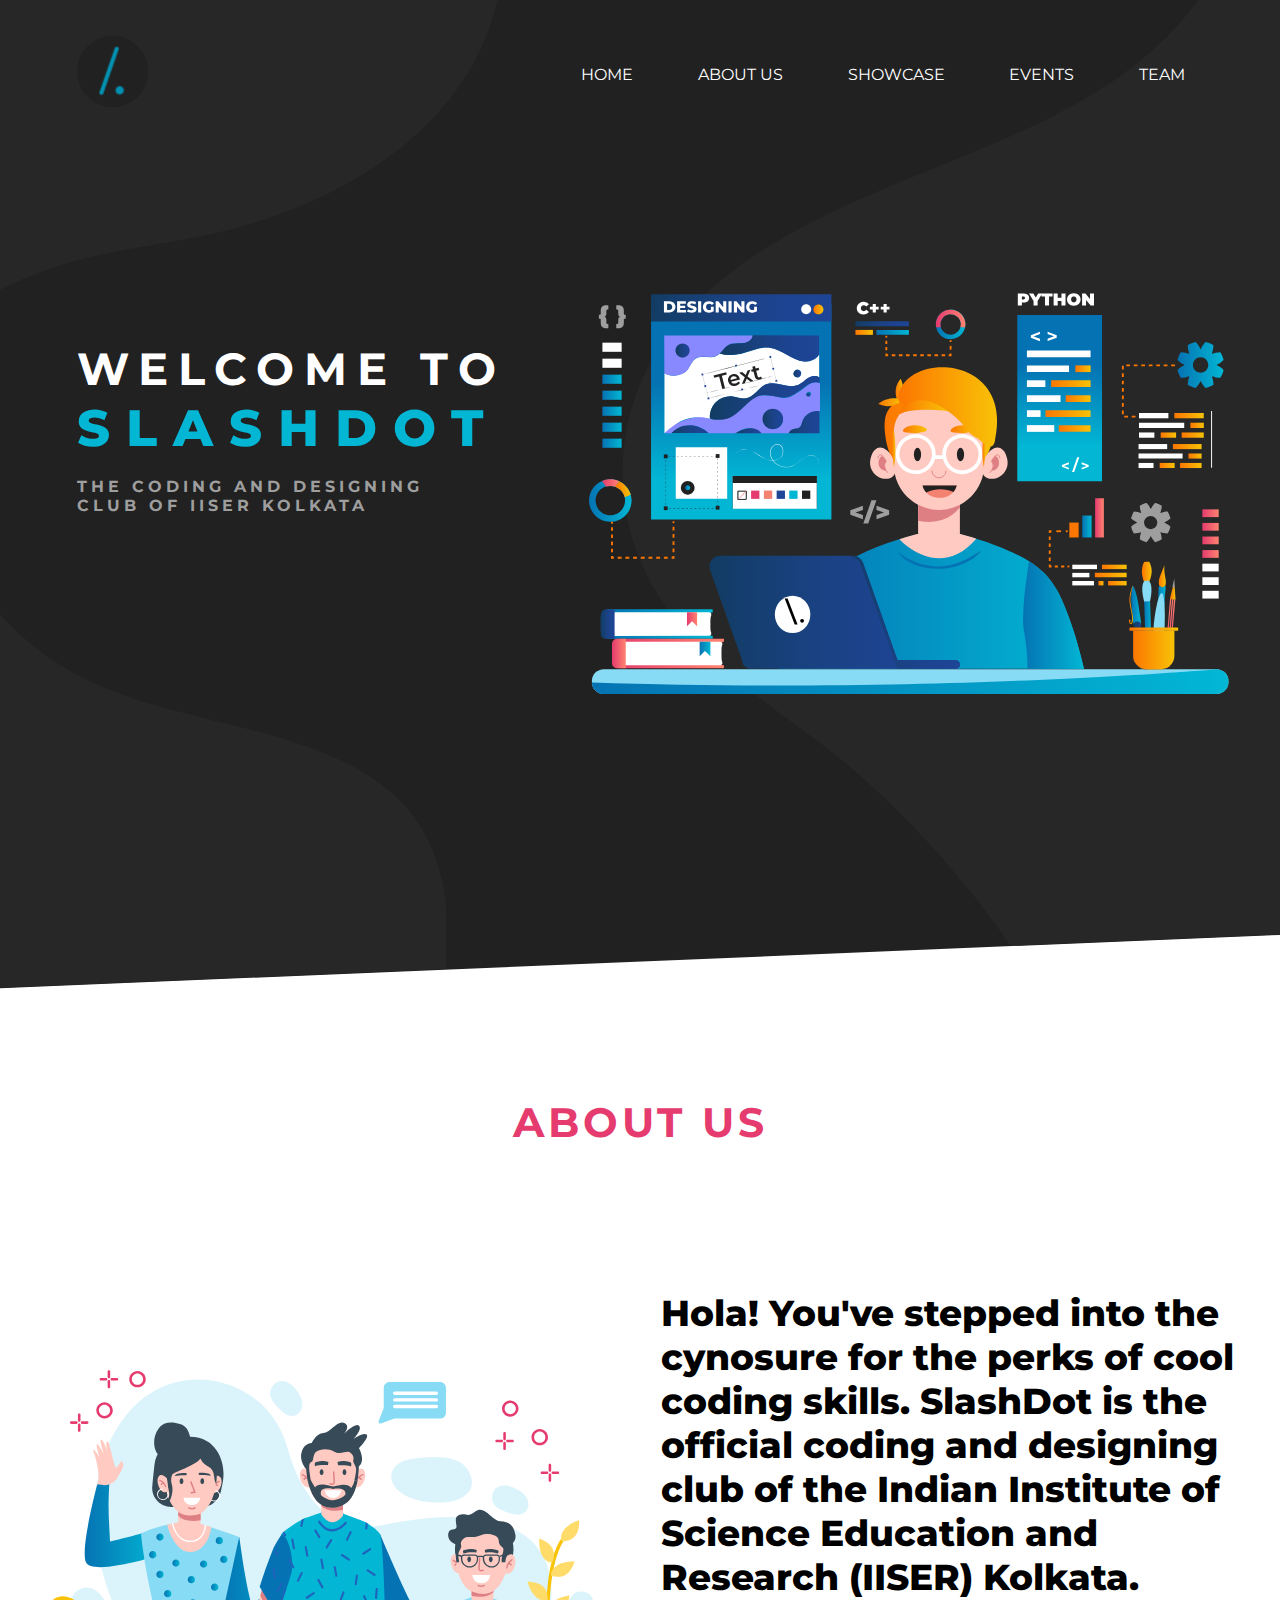
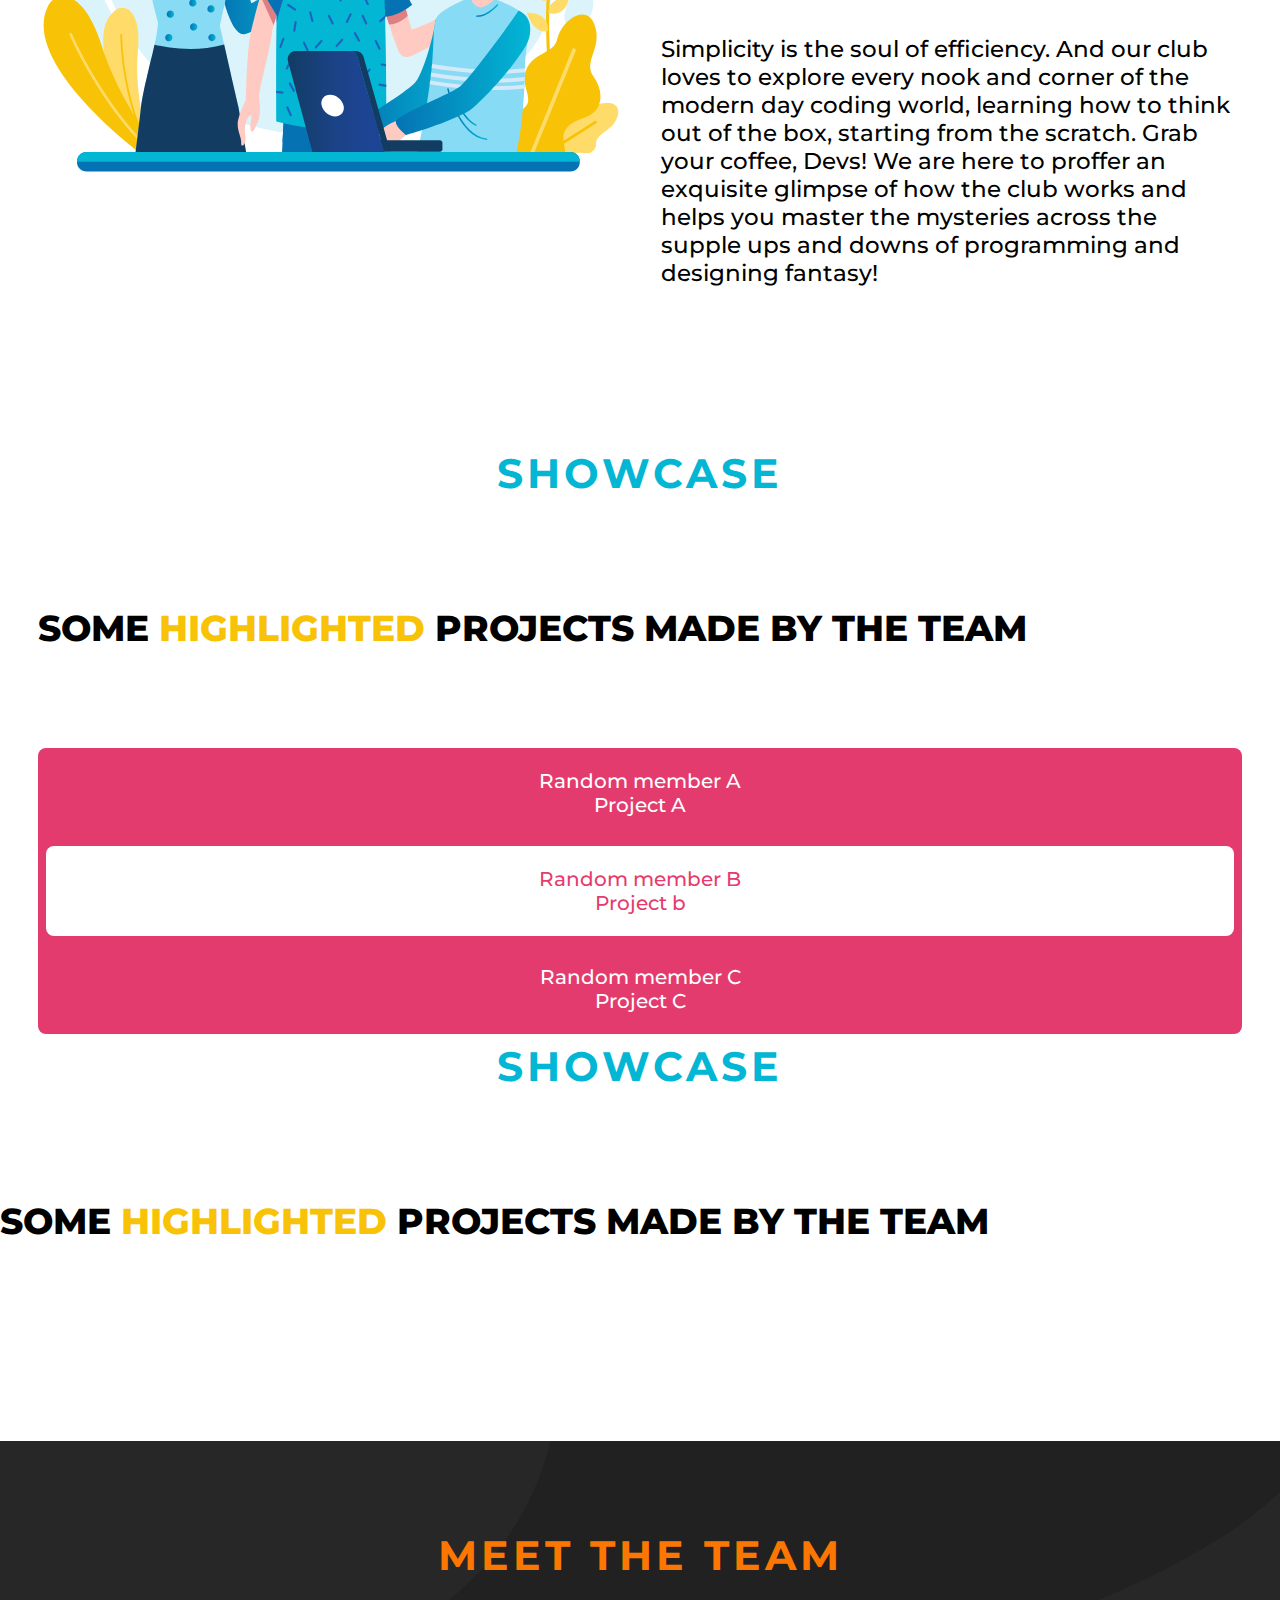
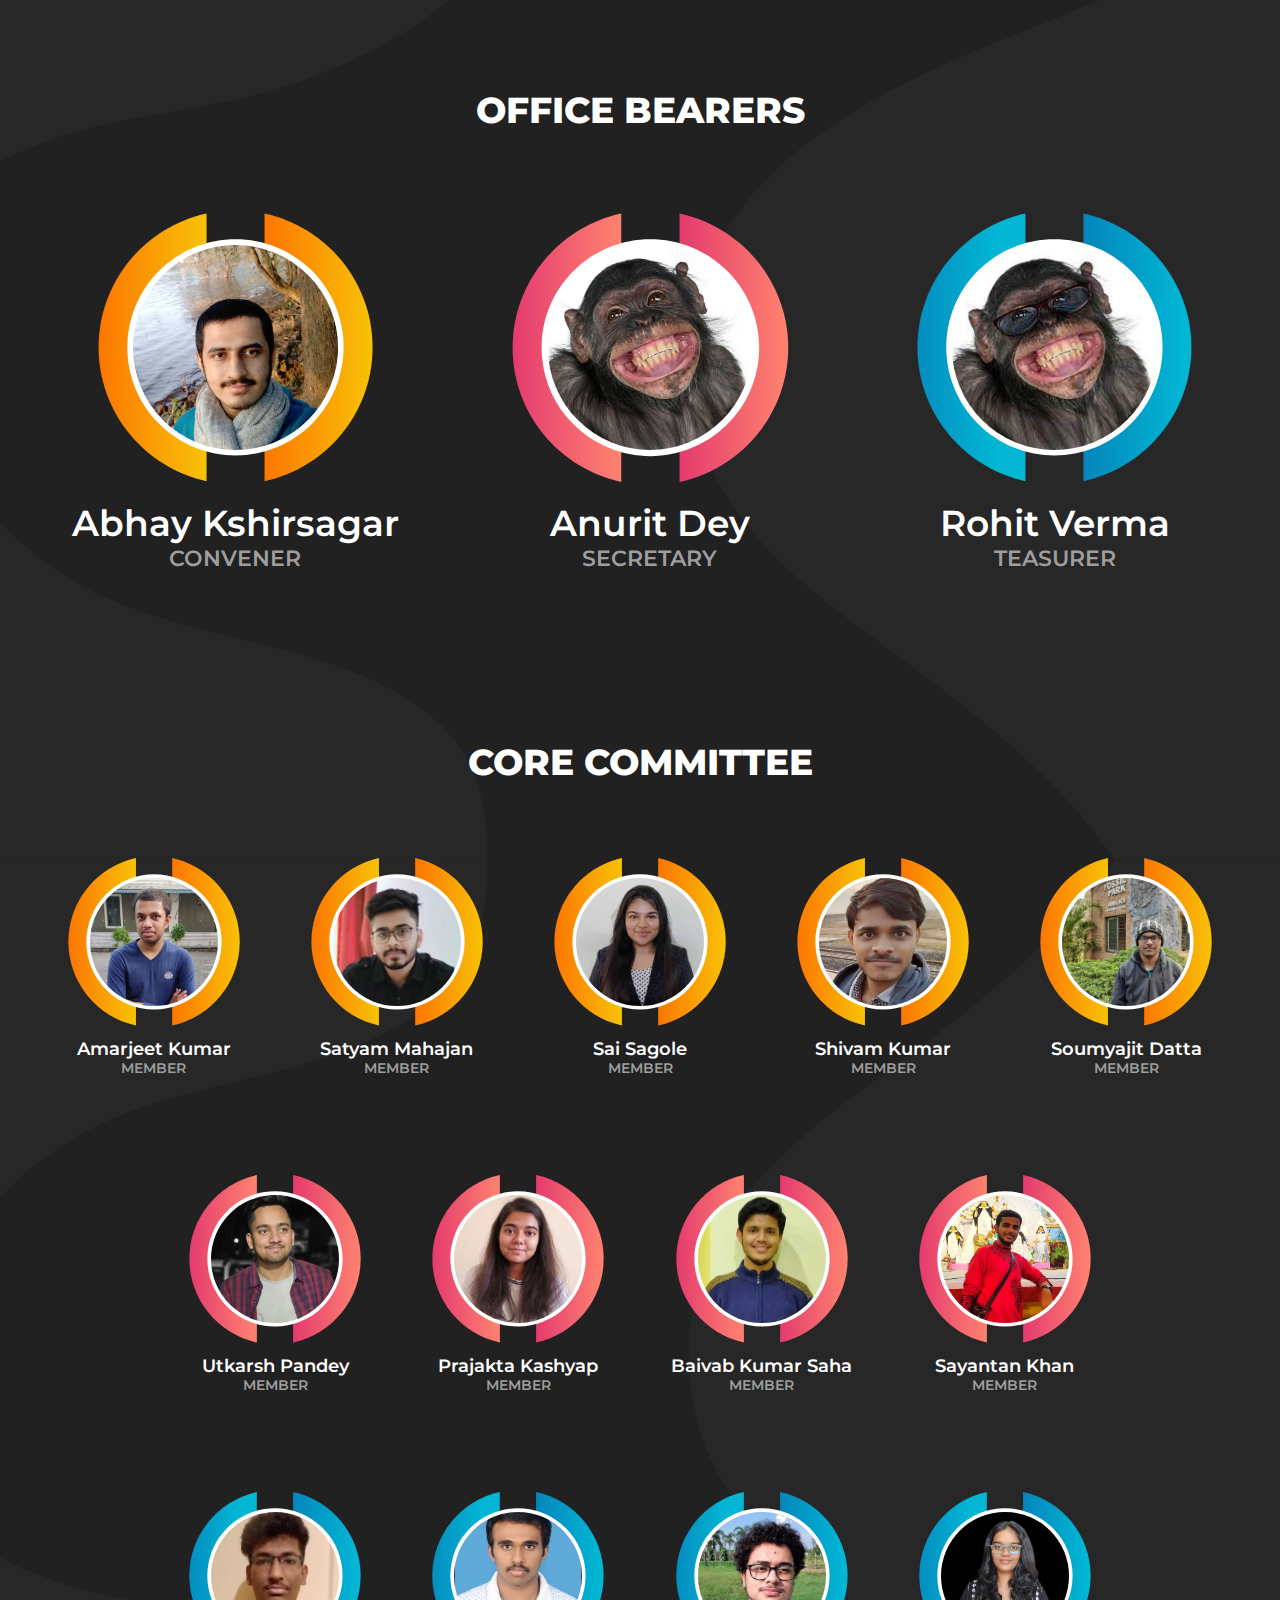
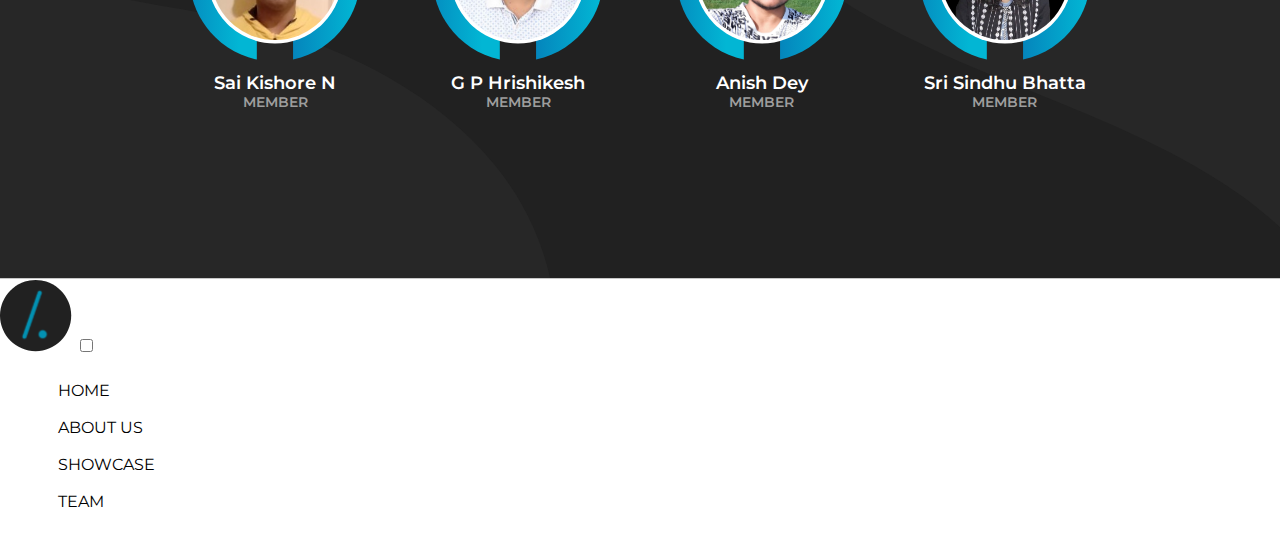
<file: index.html>
<!DOCTYPE html>
<html lang="en">
  <head>
    <meta charset="UTF-8" />
    <meta http-equiv="X-UA-Compatible" content="IE=edge" />
    <meta name="viewport" content="width=device-width, initial-scale=1.0" />
    <meta property="og:image" content="./utils/images/logo.svg" />
    <title>SlashDot Website</title>

    <link rel="stylesheet" href="./css/main.css" />
    <link rel="stylesheet" href="./css/homepage.css" />
    <link rel="stylesheet" href="./css/allFonts.css" />
    <link rel="stylesheet" href="./css/colours.css" />
    <!-- ANIMATE CSS LINK -->
    <link rel="stylesheet" href="https://cdnjs.cloudflare.com/ajax/libs/animate.css/4.1.1/animate.min.css" integrity="sha512-c42qTSw/wPZ3/5LBzD+Bw5f7bSF2oxou6wEb+I/lqeaKV5FDIfMvvRp772y4jcJLKuGUOpbJMdg/BTl50fJYAw==" crossorigin="anonymous" referrerpolicy="no-referrer" />
    <link
      rel="stylesheet"
      href="https://cdnjs.cloudflare.com/ajax/libs/font-awesome/4.7.0/css/font-awesome.min.css"
    />
    <script defer type="module" src="./js/main.js"></script>
  </head>

  <body>
    <!-- desktop version -->
    <div class="homepage">
      <!-- navbar -->
      <div class="desktop">
        <div id="nav-bar-id" class="navbar animate__animated animate__fadeInDown">
          <div>
            <img class="navLogo" src="./utils/images/logo.svg" alt="" />
          </div>
          <div class="navOptionCont white">
            <div
              class="navOptions"
              onclick="navclick('navHome')"
              id="navHome"
            >
              <a href="#">HOME</a>
            </div>
            <div
              class="navOptions"
              onclick="navclick('navAbout')"
              id="navAbout"
            >
              <a href="#about">ABOUT US</a>
            </div>
            <div
              class="navOptions"
              onclick="navclick('navShowcase')"
              id="navShowcase"
            >
              <a href="nav/showcase.html">SHOWCASE</a>
            </div>
            <div
              class="navOptions"
              onclick="navclick('navEvents')"
              id="navEvents"
            >
              <a href="./events.html">EVENTS</a>
            </div>
            <div class="navOptions" onclick="navclick('navTeam')" id="navTeam">
              <a href="#team">TEAM</a>
            </div>
          </div>
        </div>
      </div>

      <!-- spacer -->

      <!-- hero section -->
      <div class="heroCont" id="home">
        <div class="heroHeader"></div>

        <div class="heroSection">
          <div class="heroText animate__animated wow animate__fadeInLeft">
            <div
              class="white"
              style="
                font-size: 3.5vmax;
                letter-spacing: 10px;
                white-space: nowrap;
              "
            >
              WELCOME TO
            </div>
            <div
              class="bluishGrey"
              style="font-size: 4vmax; letter-spacing: 16px; font-weight: 800"
            >
              SLASHDOT
            </div>
            <div
              class="grey"
              style="letter-spacing: 4px; width: 80%; padding: 2vh 0"
            >
              THE CODING AND DESIGNING CLUB OF IISER KOLKATA
            </div>
          </div>
            <img class="heroImg animate__animated wow animate__zoomIn"  src="utils/images/section1.svg" alt="" />
        </div>
      </div>
      <!-- about section -->
      <div class="about-spacer"></div>

      <div id="about">
        <div class="reddish section-heading animate__animated wow animate__fadeInUp">
          <div class="reddish-bg section-heading-line"></div>
          &nbsp&nbsp&nbspABOUT&nbspUS&nbsp&nbsp&nbsp
          <div class="reddish-bg section-heading-line"></div>
        </div>
        <div class="about">
          <img class="animate__animated wow animate__fadeInLeft" src="utils/images/section2.svg" alt="" />
          <div class="about-text">
            <!-- ! Reduce the Font Size and convert to Italics -->
            <div class="section-header-txt about-header animate__animated wow animate__fadeInRight" style="padding:4vh 0px 4vh 0;">
              Hola! You've stepped into the cynosure for the perks of cool coding skills. SlashDot is the official coding and designing club of the Indian Institute of Science Education and Research (IISER) Kolkata.

            </div>
            <div class="about-content animate__animated wow animate__fadeInRight">
              Simplicity is the soul of efficiency. And our club loves to explore every nook and corner of the modern day coding world, learning how to think out of the box, starting from the scratch. Grab your coffee, Devs! We are here to proffer an exquisite glimpse of how the club works and helps you master the mysteries across the supple ups and downs of programming and designing fantasy!

            </div>
          </div>
        </div>
      </div>
      <!-- showcase -->
      <div class="showcase-spacer"></div>
      <div class="desktop">
        <div id="showcase" class="showcase">
          <div class="bluishGrey section-heading animate__animated wow animate__fadeInDown">
            <div class="bluishGrey-bg section-heading-line"></div>
            &nbsp&nbsp&nbspSHOWCASE&nbsp&nbsp&nbsp
            <div class="bluishGrey-bg section-heading-line"></div>
          </div>
          <div class="showcase-content">
            <div class="showcase-text" >
              <div class="section-header-txt animate__animated wow animate__fadeInLeft" style="padding:0 0 10vh 0;">
                SOME
                <font class="orangishLite"> HIGHLIGHTED </font>
                PROJECTS MADE BY THE TEAM
              </div>
              <div class="showcase-buttons animate__animated wow animate__fadeInLeft">
                <div 
                  class="showcase-button animate__animated wow animate__fadeInLeft" 
                  data-wow-delay="0.1s"
                  value="red">
                  <div class="white">Name</div>
                  <div class="white">TITLE</div>
                </div>
                <div
                  class="showcase-button animate__animated wow animate__fadeInLeft" 
                  data-wow-delay="0.3s"
                  value="white"
                  style="background: white">
                  
                  <div class="reddish">Name</div>
                  <div class="reddish">TITLE</div>
                </div>
                <div 
                  class="showcase-button animate__animated wow animate__fadeInLeft" 
                  data-wow-delay="0.5s" 
                  value="red">
                  <div class="white">Name</div>
                  <div class="white">TITLE</div>
                </div>
              </div>
            </div>
            <div
              class="showcase-image animate__animated wow animate__fadeIn"
              style="background-image: url(./utils/images/projects/project_b.png)">
            </div>
          </div>
        </div>
      </div>
      <div class="phone">
        <div id="showcase" class="showcase-phone">
          <div class="bluishGrey section-heading animate__animated wow animate__fadeInDown">
            <div class="bluishGrey-bg section-heading-line"></div>
            &nbsp&nbsp&nbspSHOWCASE&nbsp&nbsp&nbsp
            <div class="bluishGrey-bg section-heading-line"></div>
          </div>
          <!-- TODO : Use Owl Carousel 2 for adding a sliding animation -->
          <div class="section-header-txt animate__animated wow animate__fadeInLeft" style="padding:0 0 10vh 0;">
            SOME
            <font class="orangishLite"> HIGHLIGHTED </font>
            PROJECTS MADE BY THE TEAM
          </div>
          <div
            class="showcase-image animate__animated wow animate__fadeIn"
            style="background-image: url(./utils/images/projects/project_b.png)">
          </div>
          <div class="showcase-buttons animate__animated wow animate__fadeInLeft">
            <!-- TODO : Add Owl Carousel Here so this is useless-->
          </div>
          <div class="showcase-text"> </div>

            
            
          </div>
        </div>
      </div>
      <!-- meet the team -->
      <!-- spacer -->
      <div style="height: 12vh"></div>
      <div class="teamCont" id="team">
        <div class="team-top-spacer"></div>
        <div class="orangish section-heading animate__animated wow animate__fadeInDown">
          <div class="orangish-bg section-heading-line"></div>
          &nbsp&nbsp&nbspMEET THE TEAM&nbsp&nbsp&nbsp
          <div class="orangish-bg section-heading-line"></div>
        </div>
        <div class="white section-header-txt-team animate__animated wow animate__fadeInDown">OFFICE BEARERS</div>
        <!-- OBs -->
        <div class="OBS" id="obs">
          <!-- Card for each ob is added here using javascript. -->
        </div>

        <div class="team-middle-spacer"></div>

        <div class="white section-header-txt-team animate__animated wow animate__fadeInDown">CORE COMMITTEE</div>

        <!-- CC -->
        <div id="CC">
          <!-- Card for each member is added here using javascript. -->
        </div>

        <div class="team-bottom-spacer"></div>
      </div>
    </div>
    <!-- full page info abt team member -->

    <!-- mobile version -->
    <!-- navbar phone -->
    <div class="phone">

      <nav class="phone-navbar">
        <img class="navLogo" src="../utils/images/logo.svg" alt="" />

        <input id="nav-toggle" type="checkbox" />
        <ul class="links">
          <div class="navOptions" onclick="navclick('navHome')" id="navHome">
            <a href="#">HOME</a>
          </div>
          <div class="navOptions" onclick="navclick('navAbout')" id="navAbout">
            <a href="#about">ABOUT US</a>
          </div>
          <div
            class="navOptions active"
            onclick="navclick('navShowcase')"
            id="navShowcase"
          >
            <a href="./nav/showcase.html">SHOWCASE</a>
          </div>
          <div class="navOptions" onclick="navclick('navTeam')" id="navTeam">
            <a href="#team">TEAM</a>
          </div>
        </ul>
        <label for="nav-toggle" class="icon-burger">
          <div class="line"></div>
          <div class="line"></div>
          <div class="line"></div>
        </label>
      </nav>
    </div>
    <!-- JQUERY CDN LINK -->
    <script src="https://cdnjs.cloudflare.com/ajax/libs/jquery/3.6.0/jquery.min.js" integrity="sha512-894YE6QWD5I59HgZOGReFYm4dnWc1Qt5NtvYSaNcOP+u1T9qYdvdihz0PPSiiqn/+/3e7Jo4EaG7TubfWGUrMQ==" crossorigin="anonymous" referrerpolicy="no-referrer"></script>
    <!-- WOW CDN LINK FOR ANIMATIONS  -->
    <script src="https://cdnjs.cloudflare.com/ajax/libs/wow/1.1.2/wow.min.js" integrity="sha512-Eak/29OTpb36LLo2r47IpVzPBLXnAMPAVypbSZiZ4Qkf8p/7S/XRG5xp7OKWPPYfJT6metI+IORkR5G8F900+g==" crossorigin="anonymous" referrerpolicy="no-referrer"></script>
    <script>
      // WOW ANIMATIONS INITIALIZED
      new WOW().init();
    </script>
    <!-- ADDING STICKY NAVBAR -->
    <script src="./js/navBar.js"></script>
  </body>
</html>
</file>
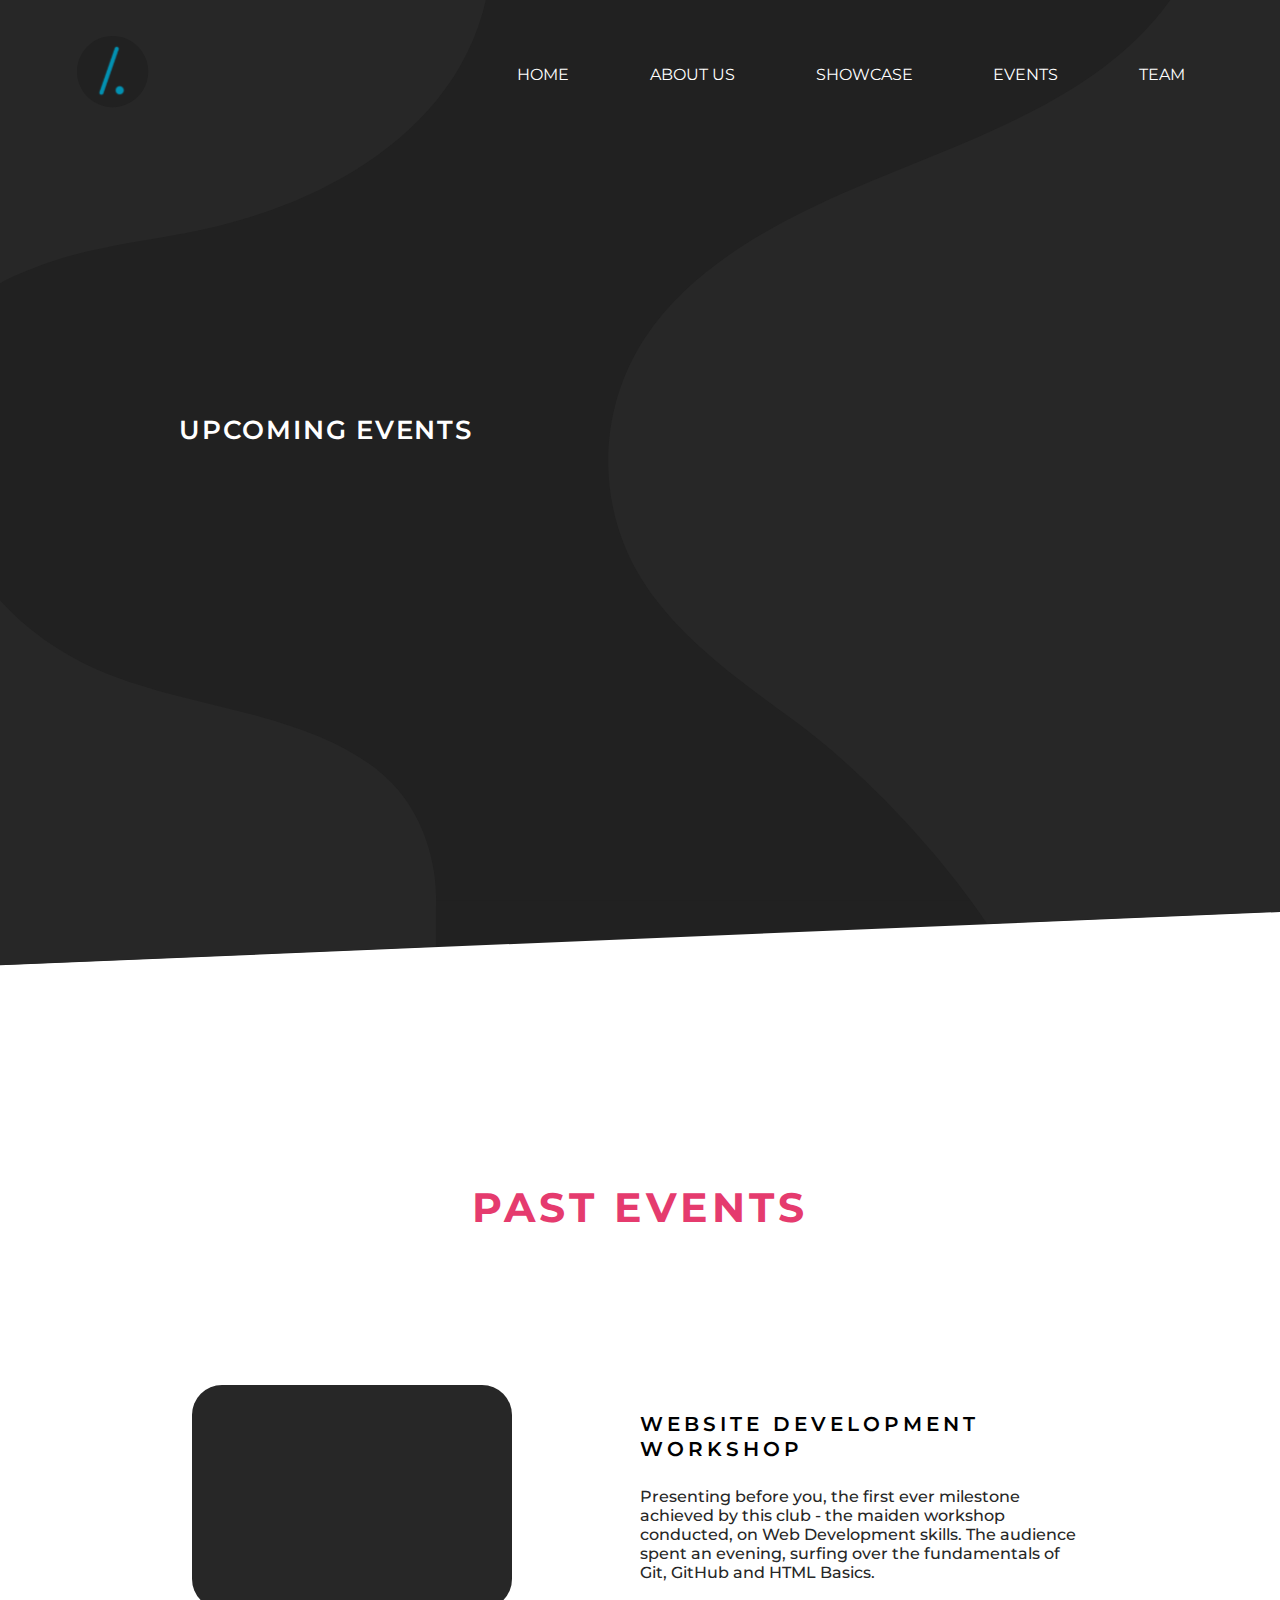
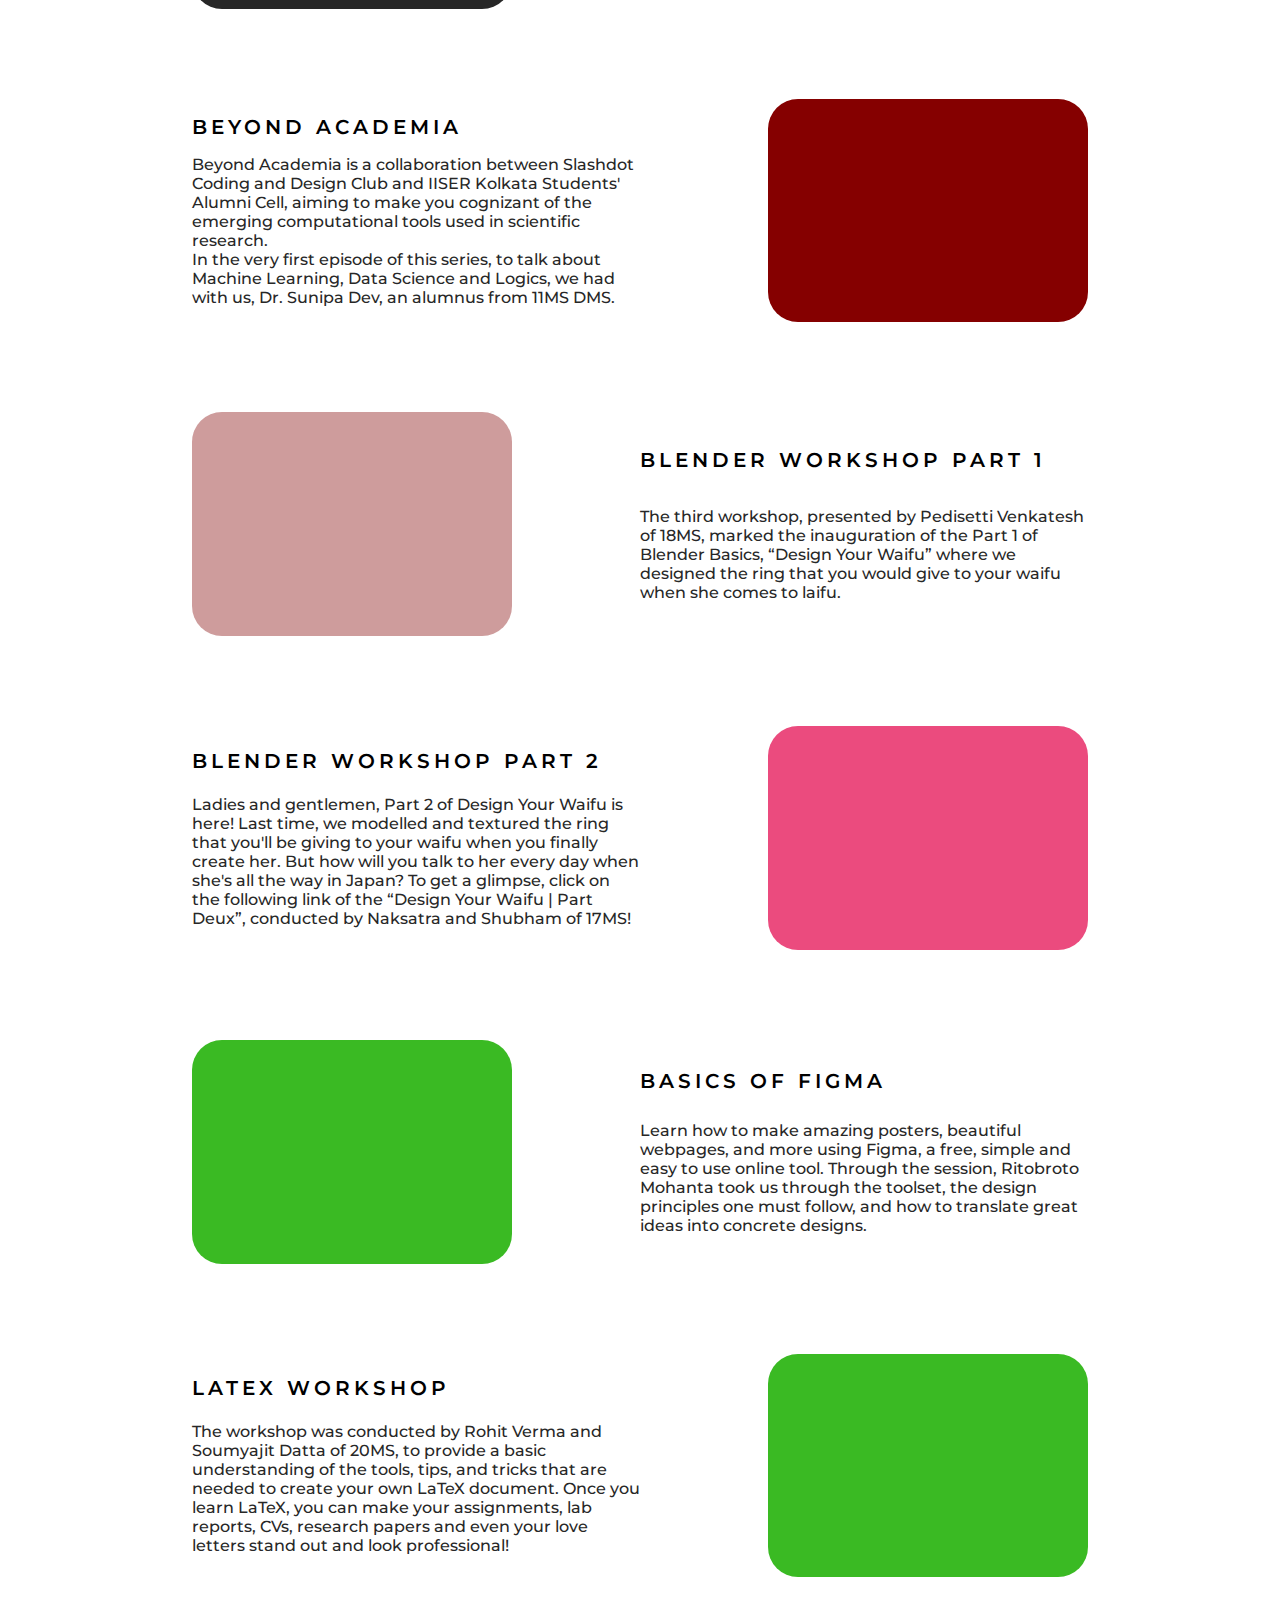
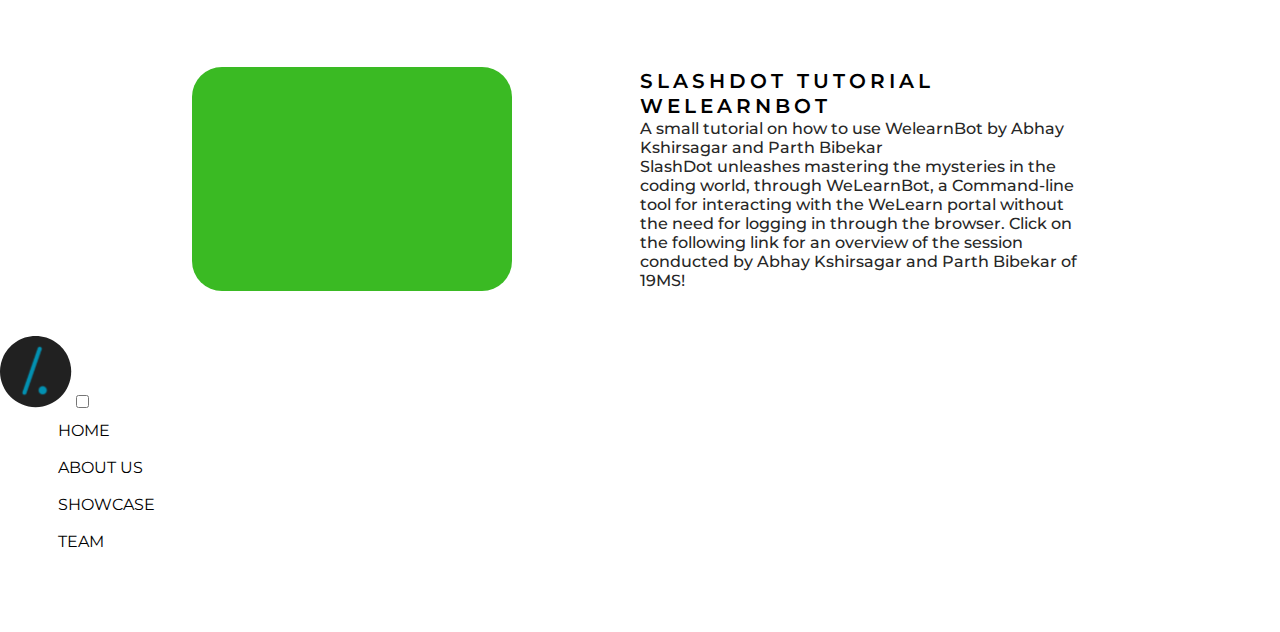
<file: events.html>
<!DOCTYPE html>
<html lang="en">
  <head>
    <meta charset="UTF-8" />
    <meta http-equiv="X-UA-Compatible" content="IE=edge" />
    <meta name="viewport" content="width=device-width, initial-scale=1.0" />
    <meta property="og:image" content="./utils/images/logo.svg" />
    <title>/.</title>

    <link rel="stylesheet" href="./css/main.css" />
    <link rel="stylesheet" href="./css/events.css" />
    <link rel="stylesheet" href="./css/allFonts.css" />
    <link rel="stylesheet" href="./css/colours.css" />
    <link
      href="./css/eventsAndroid.css"
      rel="stylesheet"
      media="screen and (max-width: 700px)"
    />
    <script defer type="module" src="./js/events.js"></script>
  </head>
  <body>
    <div class="events-page">
      <!-- Upcoming events -->
      <div class="upcoming-events">
        <!-- navbar -->
        <div class="navbarBg desktop">
          <div class="navbar">
            <div>
              <img class="navLogo" src="../utils/images/logo.svg" alt="" />
            </div>
            <div class="navOptionCont white">
              <div class="navOptions" onclick="navclick('navHome')" id="navHome">
                <a href="./index.html">HOME</a>
              </div>
              <div
                class="navOptions"
                onclick="navclick('navAbout')"
                id="navAbout"
              >
                <a href="./index.html#about">ABOUT US</a>
              </div>
              <div
                class="navOptions"
                onclick="navclick('navShowcase')"
                id="navShowcase"
              >
                <a href="./nav/showcase.html">SHOWCASE</a>
              </div>
              <div
                class="navOptions"
                onclick="navclick('navEvents')"
                id="navEvents"
              >
                <a href="#">EVENTS</a>
              </div>
              <div class="navOptions" onclick="navclick('navTeam')" id="navTeam">
                <a href="./index.html#team">TEAM</a>
              </div>
            </div>
          </div>
        </div>
        <!-- Space between navbar and upcoming events -->
        <div class="desktop"style="height: 16vh;"></div>
        <div class="phone" style="height: 14vh;"></div>
        <p class="upcoming-events-heading white">Upcoming events</p>
        <div class="desktop"style="height: 10vh;"></div>
        <div class="phone" style="height: 6vh;"></div>
        <div class="upcoming-event-boxes">
          <!-- <div class="upcoming-event-box">
            <p class="upcoming-event-topic"></p>
            <div class="event-line"></div>
            <p class="next-session"></p>
            <p class="venue"></p>
          </div> -->
        </div>
        <!-- Space between upcoming and past events -->
        <div class="desktop" style="height:26vh;"></div>
        <div class="phone" style="height:16vh;"></div>
      </div>
      <div class="past-events">
        <div class="desktop" style="height: 16vh;"></div>
        <div class="phone" style="height: 8vh;"></div>
        <div class="reddish section-heading">
          <div class="reddish-bg section-heading-line"></div>
          &nbsp&nbsp&nbspPAST&nbspEVENTS&nbsp&nbsp&nbsp
          <div class="reddish-bg section-heading-line"></div>
        </div>
        <div class="past-event-boxes">
          <!-- <div class="past-event-box">
            <img src="" alt="" class="past-event-image">
            <div class="past-event-details">
              <p class="past-event-topic"></p>
              <p class="past-event-desc"></p>
            </div>
          </div> -->
        </div>
        <!-- Phone navbar -->
        <div class="phone">
          <nav>
            <img class="navLogo" src="../utils/images/logo.svg" alt="" />
  
            <input id="nav-toggle" type="checkbox" />
            <ul class="links">
              <div class="navOptions" onclick="navclick('navHome')" id="navHome">
                <a href="../index.html">HOME</a>
              </div>
              <div
                class="navOptions"
                onclick="navclick('navAbout')"
                id="navAbout"
              >
                <a href="./about.html">ABOUT US</a>
              </div>
              <div
                class="navOptions"
                onclick="navclick('navShowcase')"
                id="navShowcase"
              >
                <a href="/nav/showcase.html">SHOWCASE</a>
              </div>
              <div class="navOptions" onclick="navclick('navTeam')" id="navTeam">
                <a href="./team.html">TEAM</a>
              </div>
            </ul>
            <label for="nav-toggle" class="icon-burger">
              <div class="line"></div>
              <div class="line"></div>
              <div class="line"></div>
            </label>
          </nav>
        </div>
      </div>
      <div style="height:8vh;"></div>
    </div>
    <!-- navbar sticky toggle -->
    <script src="../js/navBar.js"></script>
  </body>
</html>
</file>
<file: css/main.css>
html{
    scroll-behavior: smooth;
}

body{
    margin: 0;
    font-family: 'Montserrat', sans-serif;
    overflow-x: hidden;
}

/* width */
::-webkit-scrollbar {
    width: 0;
    height: 0;
  }

.flex{
    display: flex;
}

a{
    text-decoration: none;
    color: inherit;
}

button{
    border: none;
    background: none;
    font-style: none;
    font-family: 'Poppins', sans-serif;
}
</file>
<file: css/homepage.css>
body {
  --row-size: 5;
  --navLogo-load-time: 300ms;
  --navLogo-load-delay: 200ms;
  --navbar-load-time: 300ms;
  --navbar-load-delay: 200ms;
  --navOptions-load-time: 500ms;
  --navOptions-load-delay: calc(var(--navbar-load-time) + var(--navbar-load-delay));
}
.homepage {
  width: 100vw;
}

.navLogo {
  width: 8vh;
  cursor: pointer;
}

.navbar {
  padding: 4vh 6vw;
  display: flex;
  justify-content: space-between;
  position: absolute;
  width: 88vw;
  transition: 0.6s;
}
.navOptionCont {
  display: flex;
  justify-content: space-between;
  width: 50vw;
  align-items: center;
}
.navOptions {
  padding: 1vh 2vh;
  border-radius: 10px;

}
.navOptions:hover {
  background-color: #FFFFFF45;
}
.navOptions:active {
  background: linear-gradient(90deg, #0573b3 -0.01%, #02b6d4 99.19%);
}


.sticky {
  position: fixed;
  z-index: 100000;
  background-color: #272727;
  padding: 1vh 6vw;

}

.sticky .navLogo{
  width: 7vh;
  padding: 1vh 0;
}

.heroCont {
  background-repeat: no-repeat;
  background-image: url(../utils/images/bg1.svg);
  background-size: cover;
  width: inherit;
  height: 110vh;
}
.heroHeader {
  height: 32vh;
}
.heroSection {
  display: flex;
  flex-direction: row;
}
.heroText {
  margin: 6vh 6vw;
  font-weight: 700;
  width: 38vw;
}
.heroImg {
  width: 50%;
  padding-right: 4vw;
}

.section-heading-line {
  height: 4px;
  width: 100px;
}
.section-heading {
  display: flex;
  align-items: center;
  justify-content: center;
  font-size: 4.5vmin;
  font-weight: 700;
  letter-spacing: 4px;
  white-space: nowrap;
  margin-bottom: 12vmin;
}
.section-header-txt {
  font-size: 4vmin;
  font-weight: 800;
  text-align: left;
}
.section-header-txt-team {
  font-size: 4vmin;
  font-weight: 800;
  text-align: center;
}
.about-spacer {
  height: 12vh;
}
.about {
  display:flex;
  flex-direction:row;
  justify-content:space-evenly;
  align-items:center;
  /* display: grid;
  margin: 0 3vmax;
  align-items: center;
  grid-gap: 4vw;
  grid-template-columns: 1fr 1fr; */
}
.about-content {
  font-size: 2.5vmin;
  font-weight: 500;
}
.about > * {
  width: 45vw;
}
.about > img {
  grid-column-start: 1;
  grid-row-start: 1;
  grid-row-end: 3;
}

.showcase-spacer {
  height: 18vh;
}
.showcase {
  margin: 0 3vmax;
}
.showcaseCont {
  display: grid;
  grid-template-areas:
    "3fr 7fr"
    "3fr 7fr";
  grid-gap: 20vh 3vw;
  margin: 0 3vmax;
}
.showcase-image {
  grid-column-start: 2;
  grid-row-start: 1;
  grid-row-end: 3;
}
.showcase-image {
  width: 52vw;
  border-radius: 0.5rem;
  background-position: center;
  background-size: cover;
}
.showcase-buttons {
  border-radius: 0.5rem;
  background-color: #e43b6e;
}
.showcase-button {
  display: flex;
  flex-direction: column;
  justify-content: center;
  align-items: center;
  height: 10vmin;
  margin: 0.5rem;
  border-radius: 0.5rem;
}
.showcase-button > div {
  font-size: 1.25em;
  font-weight: 500;
}

.teamCont {
  background-repeat: no-repeat;
  background-image: url(../utils/images/bg2.svg);
  background-size: cover;
  width: inherit;
}
.team-top-spacer {
  height: 10vh;
}
.team-middle-spacer,
.team-bottom-spacer {
  height: 16vh;
}

.OBS {
  display: flex;
  justify-items: center;
  justify-content: space-evenly;
  padding-top: 4vh;
}

.imgBg {
  background-size: cover;
  display: flex;
  align-items: center;
  justify-content: center;
}
.imgBg--large {
  width: 24vmax;
  height: 24vmax;
}
.imgBg--small {
  width: 15vmax;
  height: 15vmax;
}

.roundImg {
  border-radius: 50%;
}
.img--large {
  width: 16vmax;
  height: 16vmax;
  object-fit: cover;
}
.img--small {
  width: 10vmax;
  height: 10vmax;
  object-fit: cover;
}

.popup-btn {
  cursor: help;
}
.popup-container {
  position: fixed;
  top: 0px;
  display: flex;
  justify-content: center;
  align-items: center;
  left: 0px;
  width: 100%;
  height: 100%;
  background-color: rgba(2, 2, 2, 0.685);
  z-index: 9998;
  opacity: 0;
  pointer-events: none;
  transition: opacity 0.3s ease-in-out;
}
.popup-container.active {
  opacity: 1;
  pointer-events: all;
}
body.no-scroll {
  overflow-y: hidden;
}
.description {
  position: relative;
  display: flex;
  justify-content: space-between;
  align-items: center;
  width: 60%;
  height: fit-content;
  background-color: #272727;
  padding: 3rem;
  border-radius: 10px;
}
.description-txt {
  width: 35vw;
  text-align: left;
}
.close-me {
  position: absolute;
  top: 1rem;
  right: 1rem;
  font-size: 3em !important;
}

.social {
  padding-top: 2vh;
  display: flex;
  gap: 10px;
}

.social div {
  padding: 10px;
  width: 2vh;
  height: 2vh;
  background-color: #02b6d4;
  text-align: center;
  border-radius: 1vh;
  font-size: 100%;
}
.CCRow {
  display: flex;
  justify-items: center;
  justify-content: center;
  padding-top: 4vh;
  margin: auto;
}

.tile {
  margin: 2%;
  font-weight: 600;
  text-align: center;
  display: flex;
  flex-direction: column;
  align-items: center;
}

@media (max-width: 900px) {
  body {
    --row-size: 3;
  }
  .heroCont {
    height: 100vh;
  }
  .heroHeader {
    height: 20vh;
  }
  .heroSection {
    flex-direction: column;
    align-items: center;
  }
  .heroText {
    margin: 0 0 6vh 0;
    width: 80%;
    text-align: center;
  }
  .heroText div {
    margin: auto;
  }
  .heroImg {
    width: 80%;
    padding: 0;
  }

  .section-heading {
    margin-right: 10vw;
    margin-left: 10vw;
    margin-bottom: 8vmin;
  }
  .about-spacer,
  .showcase-spacer {
    height: 6vh;
  }

  .about {
    display: flex;
    flex-direction: column;
    margin: 0;
  }
  .about > * {
    width: 75vw;
  }

  .showcase {
    margin: 0;
  }
  .showcaseCont {
    display: flex;
    align-items: center;
    flex-direction: column;
    justify-content: space-between;
    grid-gap: 2.5vh;
    margin: 0;
  }
  .showcaseCont > * {
    width: 75vw;
  }
  .showcase-image {
    height: 70vmin;
  }
}
@media (max-width: 500px) {
  body {
    --row-size: 2;
  }
  .about > * {
    width: 80vw;
  }

  .section-heading {
    margin-top: 4vh;
    margin-bottom: 4vh;
  }
  .showcaseCont > * {
    width: 80vw;
  }
  .showcase-button > div {
    font-size: 0.8em;
  }

  .team-top-spacer {
    height: 5vh;
  }
  .team-middle-spacer,
  .team-bottom-spacer {
    height: 8vh;
  }
  .OBS {
    flex-direction: column;
    grid-gap: 4vh;
  }
  .CCRow {
    padding: 0;
    grid-gap: 10vw;
    margin-bottom: -5%;
  }
  .description {
    flex-direction: column;
    width: 90%;
    padding: 1rem 0;
  }
  .description-txt {
    width: 90%;
    text-align: center;
  }
  .close-me {
    font-size: 2em !important;
  }
  .social {
    justify-content: center;
  }
}
.showcase-change {
  animation-name: newshowcase;
  animation-duration: 800ms;
}
@keyframes newshowcase {
  0% {
    opacity: 0;
  }
  100% {
    opacity: 1;
  }
}
</file>
<file: css/allFonts.css>
@import url('https://fonts.googleapis.com/css2?family=Montserrat:wght@100;200;300;400;500;600;700;800;900&display=swap');

/* @import url('https://fonts.googleapis.com/css2?family=Poppins:wght@100;200;300;400;500;600;700;800;900&display=swap');

@import url('https://fonts.googleapis.com/css2?family=Jost:wght@100;200;300;400;500;600;700;800;900&display=swap'); */
</file>
<file: css/colours.css>
.white{
    color: #FFFFFF;
}

.bluishGrey{
    color: #02B6D4;
}

.grey{
    color: #9E9E9E
}

.reddish{
    color: #E53B6E;
}

.orangish{
    color: #FC7701;
}

/* lite versi0n XD */
.orangishLite{
    color: #F8C206;
}
</file>
<file: css/events.css>
*{
  margin: 0;
}

.events-page{
  width: 100vw;
}

.navLogo {
  width: 8vh;
  cursor: pointer;
}

.navbar {
  padding: 4vh 6vw;
  display: flex;
  justify-content: space-between;
  position: absolute;
  width: 88vw;
/* ADDING BAVBAR BG ELEMENTS */
  transition: 0.6s;
}

.navOptionCont {
  display: flex;
  justify-content: space-between;
  width: 55vw;
  align-items: center;
}

.navOptions {
  padding: 1vh 2vh;
}

.navOptions.active {
  background: linear-gradient(90deg, #0573b3 -0.01%, #02b6d4 99.19%);
  padding: 1vh 2vh;
  border-radius: 10px;
}

.navOptions:hover {
  background-color: #FFFFFF45;
  padding: 1vh 2vh;
  border-radius: 10px;
}

.navbarBg {
  width: inherit;
  height: 16vh;
  transition: 0.6s;
}

.sticky {
  background: url("../utils/images/bg2.svg");
  position: fixed;
  top: 0;
  height: 10vh;
  padding: 1vh 6vw;
  z-index: 100000;
}

.sticky .navLogo{
  width: 7vh;
  padding: 1vh 0;
}

.upcoming-events{
  background-repeat: no-repeat;
   background-image: url(../utils/images/bg1.svg);
   background-size: cover;
}

.upcoming-events-heading{
  font-weight: 600;
  text-transform: uppercase;
  margin: 0 0 0 14vw;
  font-size: 2vw;
  letter-spacing: .11rem;
}

.upcoming-event-boxes{
  display: flex;
  flex-direction: row;
  align-items: center;
  justify-content: space-evenly;
  flex-wrap: wrap;
  margin: 0 5vw;
}

.upcoming-event-box{
  background-color: white;
  border-radius: 30px;
  display: flex;
  flex-direction: column;
  justify-content: space-evenly;
  align-items: flex-start;
  padding: 1vh 2vw;
  width: 30vw;
  height: 42vh;
  margin: 10px;
}

.upcoming-event-topic{
  font-weight: 600;
  font-size: 1.5vw;
  letter-spacing: .25rem;
  color: #2B2C2C;
  text-transform: uppercase;
}

.event-line{
  height: 0; 
  width: 24vw; 
  border: 1px solid gray;
}

.next-session::before{
  content: "Next Session:";
  display: block;
  color: black;
}

.venue::before{
  content: "Venue:";
  display: block;
  color: black;
}

.next-session, .venue{
  font-size: 1.2vw;
  color: #525252;
  font-weight: 600;
  letter-spacing: 0.2rem;
}

.venue::before{
  content: "Venue:";
  display: block;
  color: #000000;
}

.section-heading-line {
  height: 4px;
  width: 100px;
}

.section-heading {
  display: flex;
  align-items: center;
  justify-content: center;
  font-size: 4.5vmin;
  font-weight: 700;
  letter-spacing: 4px;
  white-space: nowrap;
  margin-bottom: 12vh;
}

.past-event-boxes{
  padding: 0 5vw;
  display: flex;
  flex-direction: column;
}

.past-event-box{
  display: flex;
  flex-direction: row;
  justify-content: space-evenly;
  margin: 5vh 0;
}

.past-event-image{
  width: 25vw;
  border-radius: 30px;
  max-height: 40vh;
}

.past-event-details{
  width: 35vw;
  display: flex;
  flex-direction: column;
  justify-content: space-evenly;
}

.past-event-topic{
  font-weight: 600;
  font-size: 1.6vw;
  letter-spacing: .25rem;
  color: black;
}

.past-event-desc{
  font-weight: 500;
  color: #272727;
}

.past-event-box:nth-of-type(2n){
  flex-direction: row-reverse;
}
</file>
<file: css/eventsAndroid.css>
.upcoming-events-heading{
    font-size: 4vw;
    margin-left: 0;
    text-align: center;
}

.upcoming-event-boxes{
    flex-direction: column;
    width: 80vw;
}

.upcoming-event-box{
    width: 85vw;
    padding: 0 10vw;
    height: 30vh;
}

.upcoming-event-topic{
    font-size: 4vw;
}

.next-session, .venue{
    font-size: 4vw;
}

.event-line{
    width: 60vw;
}

.section-heading {
    margin-right: 10vw;
    margin-left: 10vw;
    margin-bottom: 8vmin;
}

.past-event-box{
    flex-direction: column;
    align-items: center;
    justify-content: flex-start; 
    min-height: 70vh;
}

.past-event-box:nth-of-type(2n){
    flex-direction: column;
}

.past-event-image{
    width: 80vw;
}

.past-event-details{
    margin-top: 2vh;
    width: inherit;
    text-align: center;
}

.past-event-topic{
    font-size: 4vw;
}

.past-event-desc{
    margin-top: 1vh;
    font-size: 4vw;
}
</file>
